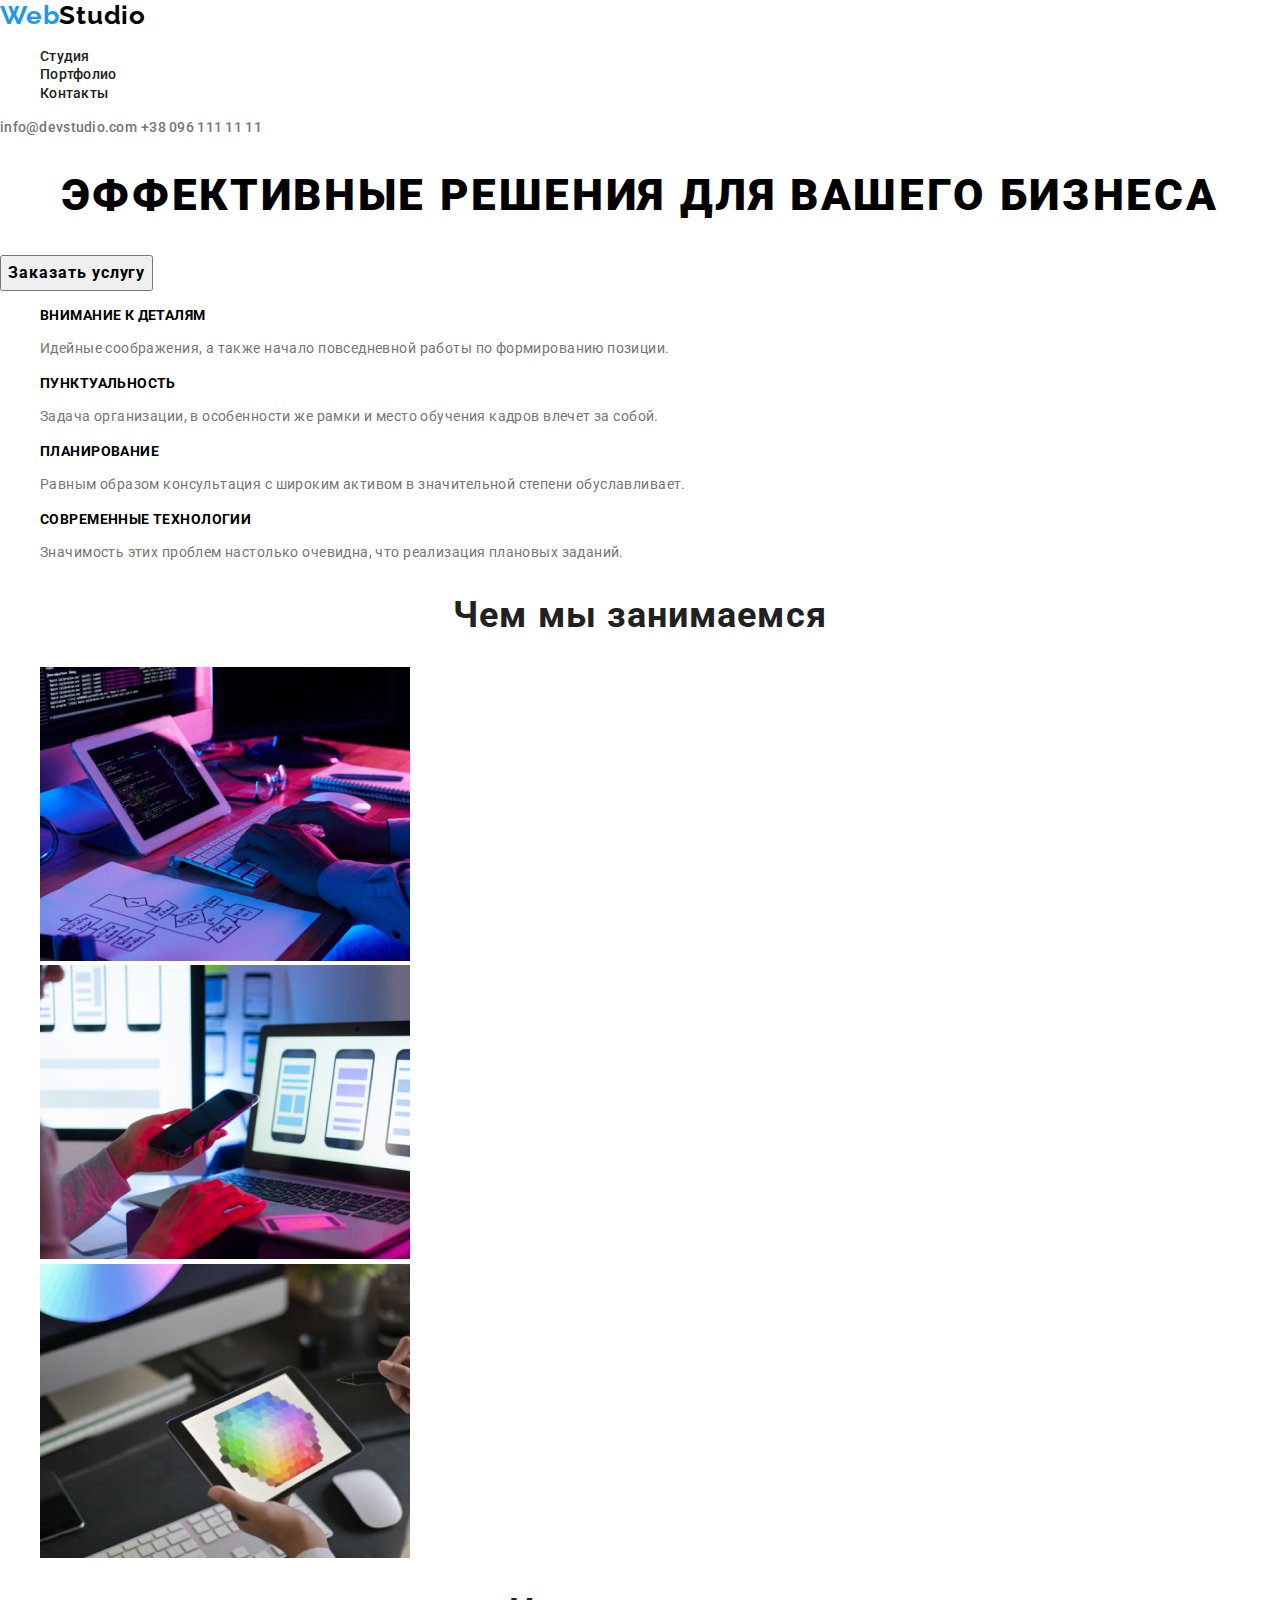
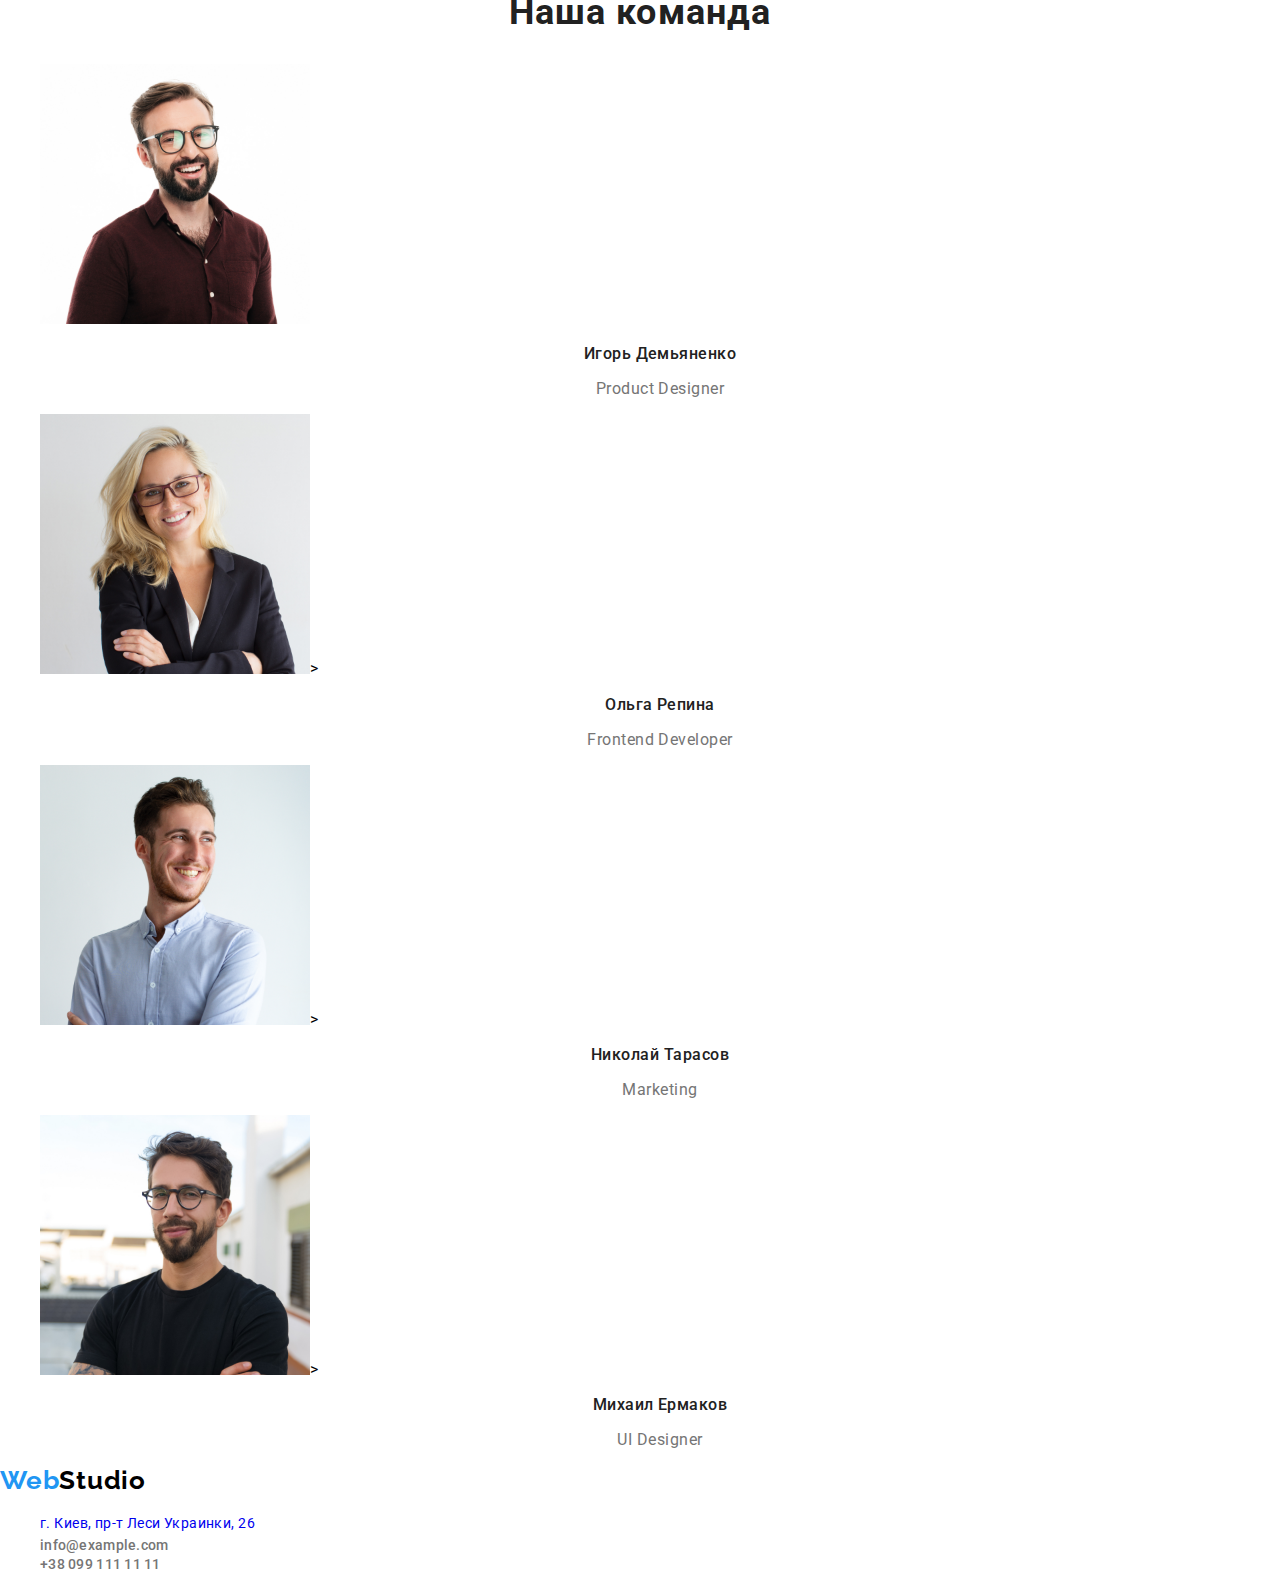
<file: index.html>
<!DOCTYPE html>
<html lang="ru">
  <head>
    <meta charset="UTF-8" />
    <meta name="viewport" content="width=device-width, initial-scale=1.0" />
    <title>Веб студия</title>
    <link
      rel="stylesheet"
      href="https://cdnjs.cloudflare.com/ajax/libs/modern-normalize/1.0.0/modern-normalize.css"
    />
    <link
      href="https://fonts.googleapis.com/css2?family=Raleway:wght@700&family=Roboto:wght@400;500;700;900&display=swap"
      rel="stylesheet"
    />
    <link rel="stylesheet" href="./css/styles.css" />
  </head>
  <body>
    <header class="header">
      <nav class="navigation">
        <a
          class="logo link"
          lang="en"
          href="index.html"
          aria-label="логотип веб студия"
          >Web<span class="span">Studio</span></a
        >
        <ul class="navigation-list list">
          <li class="navigation-list-item">
            <a class="navigation-list-link link" href="index.html">Студия</a>
          </li>
          <li class="navigation-list-item">
            <a class="navigation-list-link link" href="portfolio.html"
              >Портфолио</a
            >
          </li>
          <li class="navigation-list-item">
            <a class="navigation-list-link link" href="">Контакты</a>
          </li>
        </ul>
      </nav>

      <address class="address">
        <a class="contact-mail-link link" href="mailto:info@devstudio.com"
          >info@devstudio.com</a
        >
        <a class="contact-tel-link link" href="tel:+380961111111"
          >+38 096 111 11 11</a
        >
      </address>
    </header>
    <main>
      <!--Эффективные решения для вашего бизнеса-->
      <section class="main">
        <h1 class="main-title">Эффективные решения для вашего бизнеса</h1>
        <button class="main-modal-btn" type="button">Заказать услугу</button>
      </section>
      <!--Особенности-->
      <section class="features">
        <h2 hidden>Особенности</h2>
        <ul class="features-list list">
          <li class="features-list-item">
            <h2 class="features-title">Внимание к деталям</h2>
            <p class="features-description">
              Идейные соображения, а также начало повседневной работы по
              формированию позиции.
            </p>
          </li>
          <li class="features-list-item">
            <h2 class="features-title">Пунктуальность</h2>
            <p class="features-description">
              Задача организации, в особенности же рамки и место обучения кадров
              влечет за собой.
            </p>
          </li>
          <li class="features-list-item">
            <h2 class="features-title">Планирование</h2>
            <p class="features-description">
              Равным образом консультация с широким активом в значительной
              степени обуславливает.
            </p>
          </li>
          <li class="features-list-item">
            <h2 class="features-title">Современные технологии</h2>
            <p class="features-description">
              Значимость этих проблем настолько очевидна, что реализация
              плановых заданий.
            </p>
          </li>
        </ul>
      </section>

      <!--Чем мы занимаемся-->
      <section class="doing">
        <h2 class="doing-title">Чем мы занимаемся</h2>
        <ul class="doing-list list">
          <li class="doing-list-item">
            <img
              class="doing-list-img"
              src="./images/what-are-we-doing/img.jpg"
              alt="работник пишет код"
              width="370"
              height="294"
            />
          </li>
          <li class="doing-list-item">
            <img
              class="doing-list-img"
              src="./images/what-are-we-doing/img-1.jpg"
              alt="работник придумывает дизайн телефона"
              width="370"
              height="294"
            />
          </li>
          <li class="doing-list-item">
            <img
              class="doing-list-img"
              src="./images/what-are-we-doing/img-2.jpg"
              alt="работник играет на планшете"
              width="370"
              height="294"
            />
          </li>
        </ul>
      </section>

      <!--Наша команда-->
      <section class="team">
        <h2 class="team-title">Наша команда</h2>
        <ul class="team-list list">
          <li class="team-list-item">
            <img
              class="team-list-img"
              src="./images/our-team/img.jpg"
              alt="дизайнер"
              width="270"
              height="260"
            />
            <h3 class="team-name">Игорь Демьяненко</h3>
            <p class="team-job" lang="en">Product Designer</p>
          </li>
          <li class="team-list-item">
            <img
              class="team-list-img"
              src="./images/our-team/img-1.jpg"
              alt="фронтенд разработчик"
              width="270"
              height="260"
            />>
            <h3 class="team-name">Ольга Репина</h3>
            <p class="team-job" lang="en">Frontend Developer</p>
          </li>
          <li class="team-list-item">
            <img
              class="team-list-img"
              src="./images/our-team/img-2.jpg"
              alt="дизайнер маркетинга"
              width="270"
              height="260"
            />>
            <h3 class="team-name">Николай Тарасов</h3>
            <p class="team-job" lang="en">Marketing</p>
          </li>
          <li class="team-list-item">
            <img
              class="team-list-img"
              src="./images/our-team/img-3.jpg"
              alt="дизайнер"
              width="270"
              height="260"
            />>
            <h3 class="team-name">Михаил Ермаков</h3>
            <p class="team-job" lang="en">UI Designer</p>
          </li>
        </ul>
      </section>
    </main>
    <footer class="footer">
      <a
        class="logo link"
        lang="en"
        href="index.html"
        aria-label="логотип веб студия"
        >Web<span class="span">Studio</span></a
      >
      <address class="address">
        <ul class="contact-list list">
          <li class="footer-list-link list">
            <a
              class="contact-address-link link"
              href="https://goo.gl/maps/19wEJfJxNfgpNZEA8"
              target="_blank"
              >г. Киев, пр-т Леси Украинки, 26</a
            >
          </li>
          <li class="footer-list-link list">
            <a class="contact-mail-link link" href="mailto:info@example.com"
              >info@example.com</a
            >
          </li>
          <li class="footer-list-link list">
            <a class="contact-tel-link link" href="tel:+380991111111"
              >+38 099 111 11 11</a
            >
          </li>
        </ul>
      </address>
    </footer>
  </body>
</html>
</file>
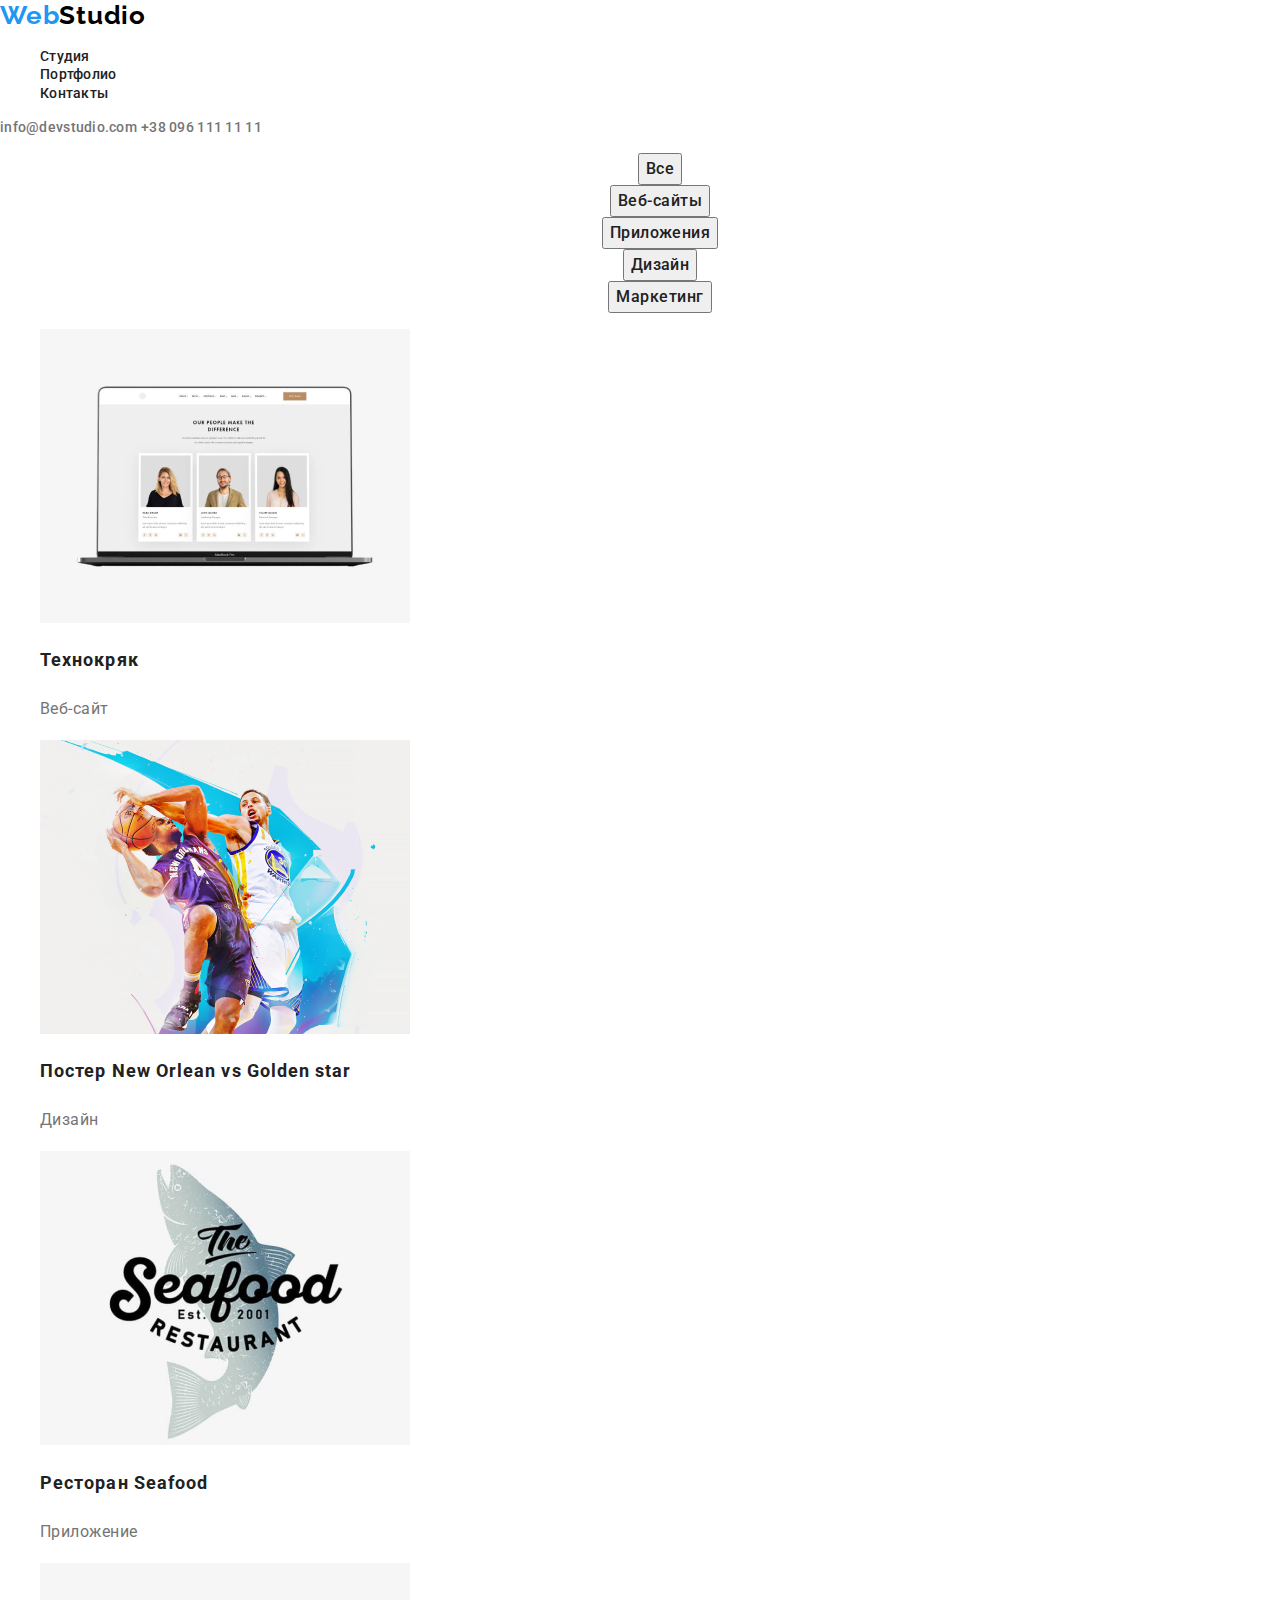
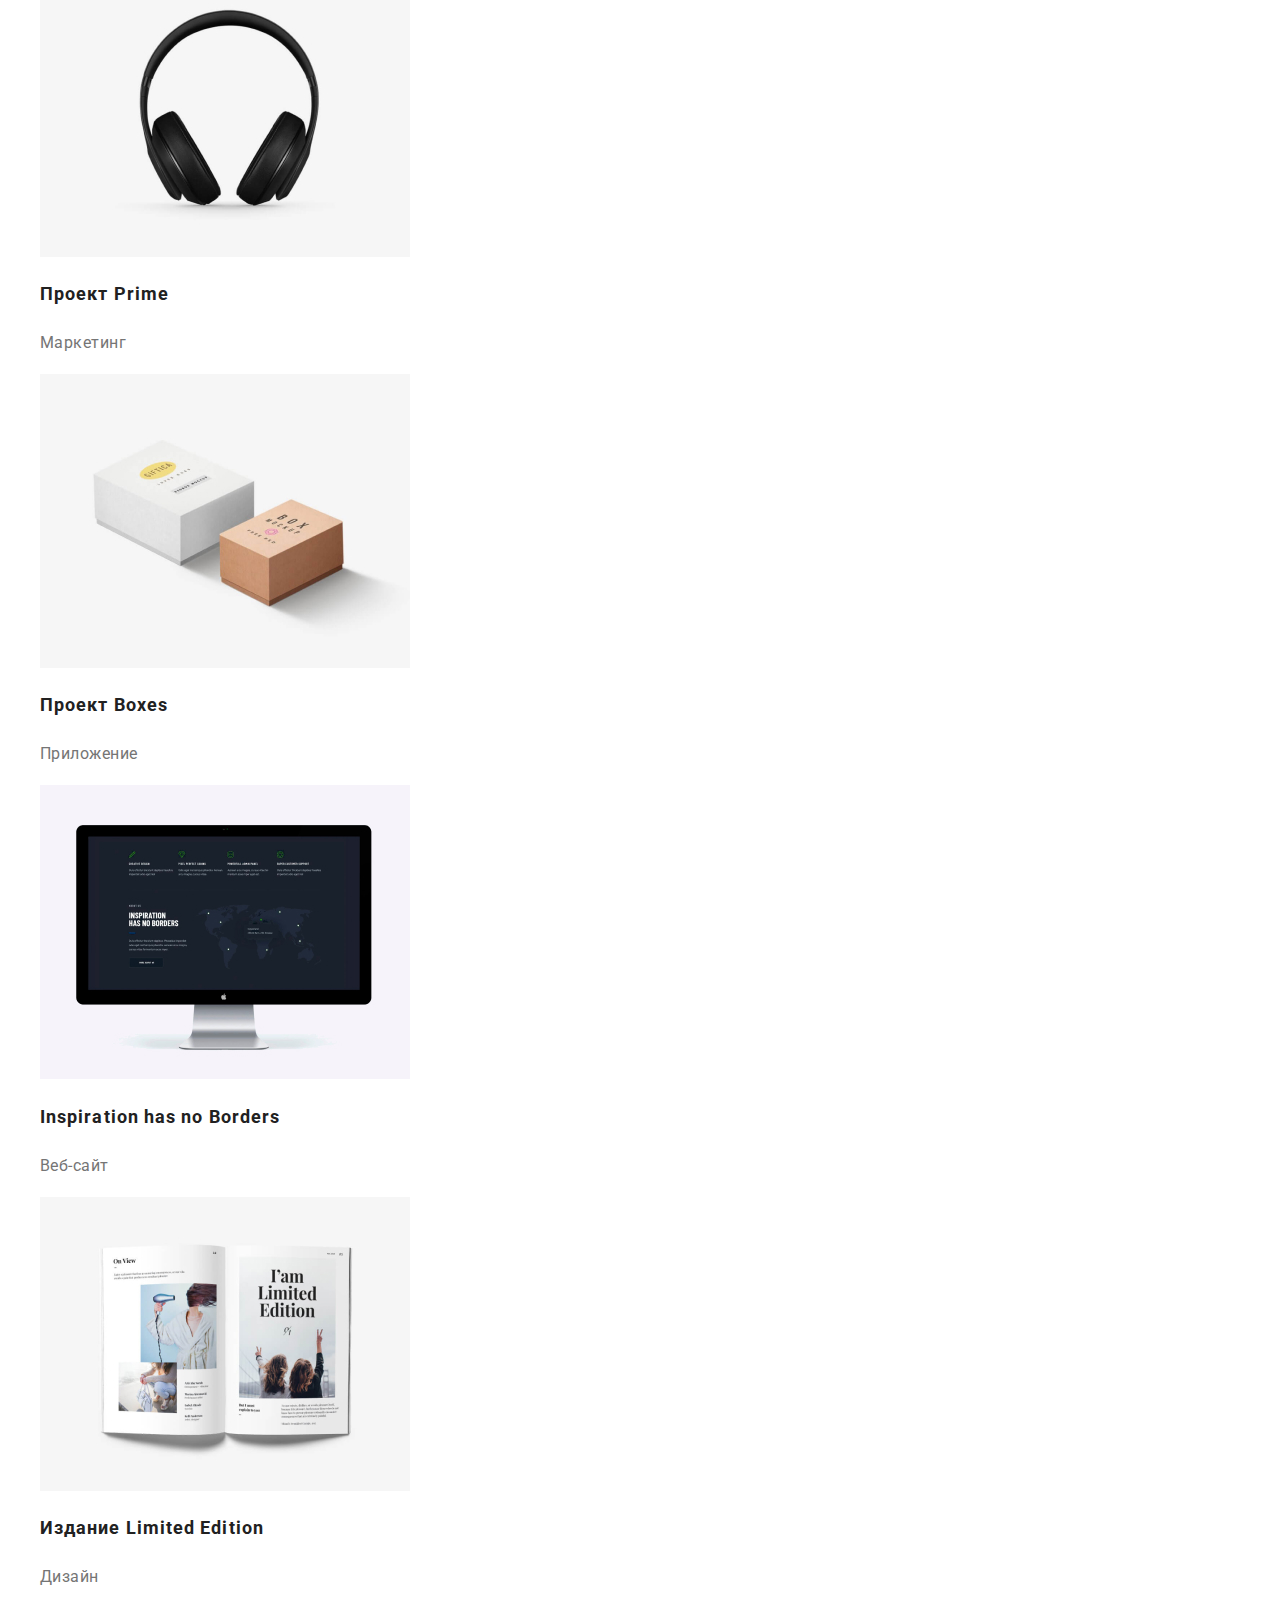
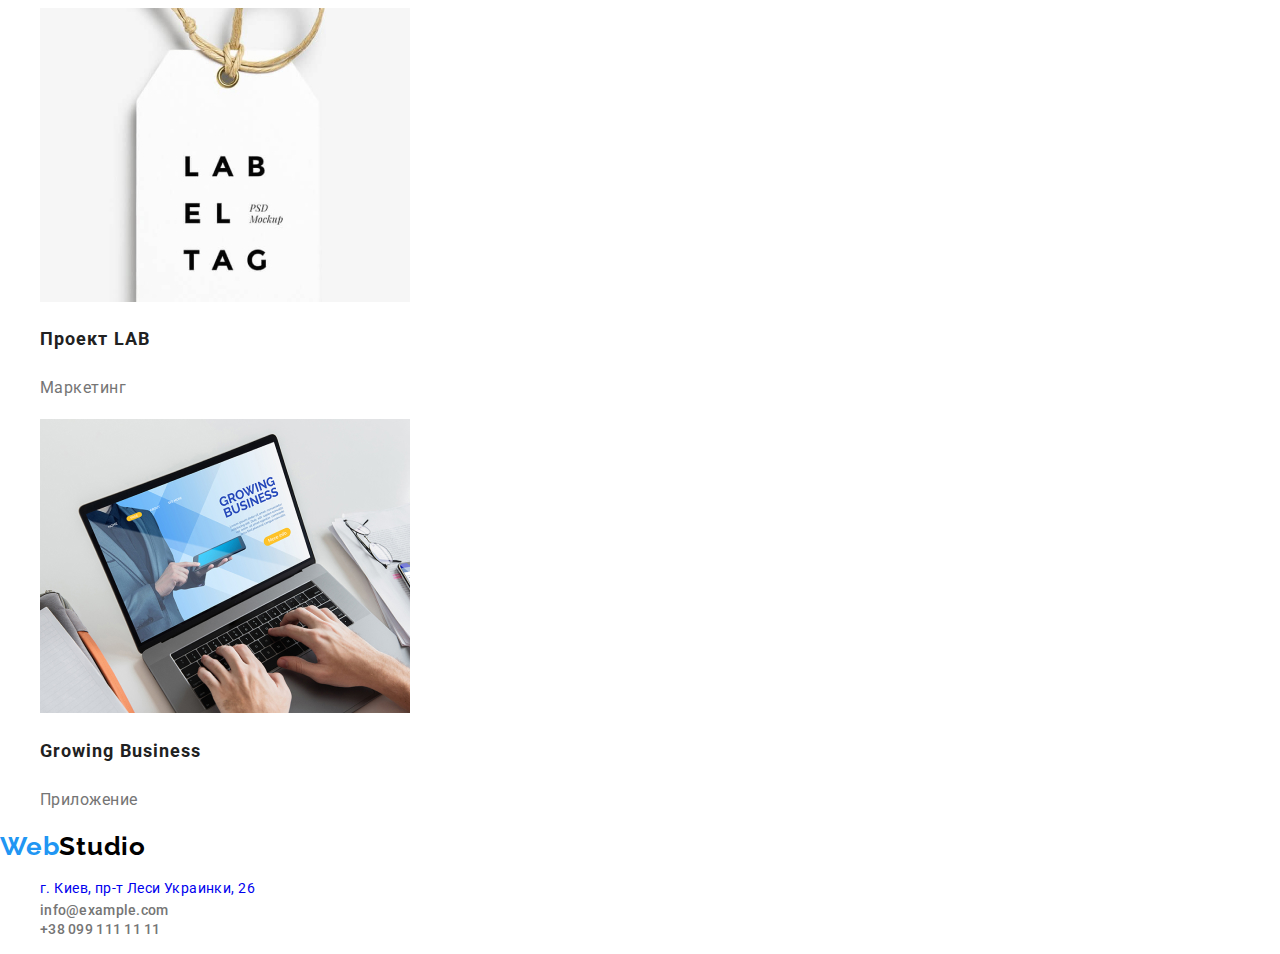
<file: portfolio.html>
<!DOCTYPE html>
<html lang="ru">
  <head>
    <meta charset="UTF-8" />
    <meta name="viewport" content="width=device-width, initial-scale=1.0" />
    <title>Портфолио</title>
    <link
      rel="stylesheet"
      href="https://cdnjs.cloudflare.com/ajax/libs/modern-normalize/1.0.0/modern-normalize.css"
    />
    <link
      href="https://fonts.googleapis.com/css2?family=Raleway:wght@700&family=Roboto:wght@400;500;700;900&display=swap"
      rel="stylesheet"
    />
    <link rel="stylesheet" href="./css/styles.css" />
  </head>
  <body>
    <header class="header">
      <nav class="navigation">
        <a
          class="logo link"
          lang="en"
          href="index.html"
          aria-label="логотип веб студия"
          >Web<span class="span">Studio</span></a
        >
        <ul class="navigation-list list">
          <li class="navigation-list-item">
            <a
              class="navigation-list-link link"
              href="index.html"
              >Студия</a
            >
          </li>
          <li class="navigation-list-item">
            <a class="navigation-list-link link" href="portfolio.html">Портфолио</a>
          </li>
          <li class="navigation-list-item">
            <a class="navigation-list-link link" href="">Контакты</a>
          </li>
        </ul>
      </nav>

      <address class="address">
        <a class="contact-mail-link link" href="mailto:info@devstudio.com"
          >info@devstudio.com</a
        >
        <a class="contact-tel-link link" href="tel:+380961111111"
          >+38 096 111 11 11</a
        >
      </address>
    </header>
    <main>
      <!--Портфолио-->
      <section class="hero">
        <h1 class="title" hidden>Наши проекты</h1>
        <ul class="hero-list-btn">
          <li class="hero-list list">
            <button class="modal-btn" type="button">Все</button>
          </li>
          <li class="hero-list list">
            <button class="modal-btn" type="button">Веб-сайты</button>
          </li>
          <li class="hero-list list">
            <button class="modal-btn" type="button">Приложения</button>
          </li>
          <li class="hero-list list">
            <button class="modal-btn" type="button">Дизайн</button>
          </li>
          <li class="hero-list list">
            <button class="modal-btn" type="button">Маркетинг</button>
          </li>
        </ul>
        <ul class="hero-list">
          <li class="hero-list list">
            <img
              class="hero-list-img"
              src="./images/portfolio/img.jpg"
              alt="ноутбук"
              width="370"
              height="294"
            />
            <h2 class="hero-title">Технокряк</h2>
            <p class="description">Веб-сайт</p>
            <p></p>
          </li>
          <li class="hero-list list">
            <img
              class="hero-list-img"
              src="./images/portfolio/img-1.jpg"
              alt="игроки баскетбола"
              width="370"
              height="294"
            />
            <h2 class="hero-title">
              Постер <span lang="en">New Orlean vs Golden star</span>
            </h2>
            <p class="description">Дизайн</p>
            <p></p>
          </li>
          <li class="hero-list list">
            <img
              class="hero-list-img"
              src="./images/portfolio/img-2.jpg"
              alt="логотип ресторана"
              width="370"
              height="294"
            />
            <h2 class="hero-title">Ресторан <span lang="en">Seafood</span></h2>
            <p class="description">Приложение</p>
            <p></p>
          </li>
          <li class="hero-list list">
            <img
              class="hero-list-img"
              src="./images/portfolio/img-3.jpg"
              alt="наушники"
              width="370"
              height="294"
            />
            <h2 class="hero-title">Проект <span lang="en">Prime</span></h2>
            <p class="description">Маркетинг</p>
            <p></p>
          </li>
          <li class="hero-list list">
            <img
              class="hero-list-img"
              src="./images/portfolio/img-4.jpg"
              alt="картон"
              width="370"
              height="294"
            />
            <h2 class="hero-title">Проект <span lang="en">Boxes</span></h2>
            <p class="description">Приложение</p>
            <p></p>
          </li>
          <li class="hero-list list">
            <img
              class="hero-list-img"
              src="./images/portfolio/img-5.jpg"
              alt="монитор"
              width="370"
              height="294"
            />
            <h2 class="hero-title" lang="en">Inspiration has no Borders</h2>
            <p class="description">Веб-сайт</p>
            <p></p>
          </li>
          <li class="hero-list list">
            <img
              class="hero-list-img"
              src="./images/portfolio/img-6.jpg"
              alt="книга"
              width="370"
              height="294"
            />
            <h2 class="hero-title">
              Издание <span lang="en">Limited Edition</span>
            </h2>
            <p class="description">Дизайн</p>
            <p></p>
          </li>
          <li class="hero-list list">
            <img
              class="hero-list-img"
              src="./images/portfolio/img-7.jpg"
              alt="брелок"
              width="370"
              height="294"
            />
            <h2 class="hero-title">Проект <span lang="en">LAB</span></h2>
            <p class="description">Маркетинг</p>
            <p></p>
          </li>
          <li class="hero-list list">
            <img
              class="hero-list-img"
              src="./images/portfolio/img-8.jpg"
              alt="ноутбук"
              width="370"
              height="294"
            />
            <h2 class="hero-title" lang="en">Growing Business</h2>
            <p class="description">Приложение</p>
            <p></p>
          </li>
        </ul>
      </section>
    </main>
    <footer class="footer">
      <a
        class="logo link"
        lang="en"
        href="index.html"
        aria-label="логотип веб студия"
        >Web<span class="span">Studio</span></a
      >
      <address class="address">
        <ul class="contact-list">
          <li class="footer-list-link list">
            <a
              class="contact-address-link link"
              href="https://goo.gl/maps/19wEJfJxNfgpNZEA8"
              target="_blank"
              >г. Киев, пр-т Леси Украинки, 26</a
            >
          </li>
          <li class="footer-list-link list">
            <a class="contact-mail-link link" href="mailto:info@example.com"
              >info@example.com</a
            >
          </li>
          <li class="footer-list-link list">
            <a class="contact-tel-link link" href="tel:+380991111111"
              >+38 099 111 11 11</a
            >
          </li>
        </ul>
      </address>
    </footer>
  </body>
</html>
</file>
<file: css/styles.css>
body {
  font-family: 'Roboto', sans-serif;
  font-style: normal;
}

.list {
  list-style: none;
}

.link {
  text-decoration: none;
}

.span {
  color: #000000;
}

/*=========HEADER==========*/

.logo {
  font-family: Raleway;
  font-style: normal;
  font-weight: 700;
  font-size: 26px;
  line-height: 1.192;
  letter-spacing: 0.03em;
  color: #2196f3;
}

.address {
  font-style: normal;
}

.navigation-list-link {
  font-weight: 500;
  font-size: 14px;
  line-height: 1.142;
  letter-spacing: 0.02em;
  color: #212121;
}

.navigation-list-link:hover,
.navigation-list-link:focus,
.contact-mail-link:hover,
.contact-mail-link:focus,
.contact-tel-link:hover,
.contact-tel-link:focus {
  color: #2196f3;
}

.contact-mail-link,
.contact-tel-link {
  font-weight: 500;
  font-size: 14px;
  line-height: 1.142;
  letter-spacing: 0.02em;

  color: #757575;
}
/*=========END HEADER==========*/
/*=========HERO=============*/

.hero-list-btn {
  text-align: center;
}
.modal-btn {
  font-family: Roboto;
  font-style: normal;
  font-weight: 500;
  font-size: 16px;
  line-height: 1.625;
  letter-spacing: 0.03em;

  color: #212121;
}

.hero-title {
  font-weight: 700;
  font-size: 18px;
  line-height: 2;
  letter-spacing: 0.06em;
  color: #212121;
}

.description {
  font-weight: 400;
  font-size: 16px;
  line-height: 1.875;
  letter-spacing: 0.03em;
  color: #757575;
}
/*=========HERO=============*/

/*=========MAIN=============*/
.main-title {
  font-weight: 900;
  font-size: 44px;
  line-height: 1.363;
  text-align: center;
  letter-spacing: 0.06em;
  text-transform: uppercase;
}

.main-modal-btn {
  font-family: Roboto;
  font-style: normal;
  font-weight: 700;
  font-size: 16px;
  line-height: 1.875;
  display: flex;
  align-items: center;
  text-align: center;
  letter-spacing: 0.06em;
}
/*=========END MAIN=============*/
/*=========FEATURES=============*/
.features-title {
  font-weight: 700;
  font-size: 14px;
  line-height: 1.142;
  letter-spacing: 0.03em;
  text-transform: uppercase;
}

.features-description {
  font-weight: 400;
  font-size: 14px;
  line-height: 1.714;
  letter-spacing: 0.03em;
  color: #757575;
}
/*=========END FEATURES=============*/
/*=========DOING=============*/
.doing-title,
.team-title {
  font-weight: 700;
  font-size: 36px;
  line-height: 1.166;
  text-align: center;
  letter-spacing: 0.03em;
  color: #212121;
}
/*=========END DOING=============*/
/*=========TEAM=============*/
.team-name {
  font-weight: 500;
  font-size: 16px;
  line-height: 1.187;
  text-align: center;
  letter-spacing: 0.03em;
  color: #212121;
}

.team-job {
  font-weight: normal;
  font-size: 16px;
  line-height: 1.187;
  text-align: center;
  letter-spacing: 0.03em;
  color: #757575;
}

/*=========END TEAM=============*/

/*=========FOOTER=============*/
.contact-address-link {
  font-weight: 400;
  font-size: 14px;
  line-height: 1.714;
  letter-spacing: 0.03em;
}

/*=========END FOOTER=============*/
</file>
